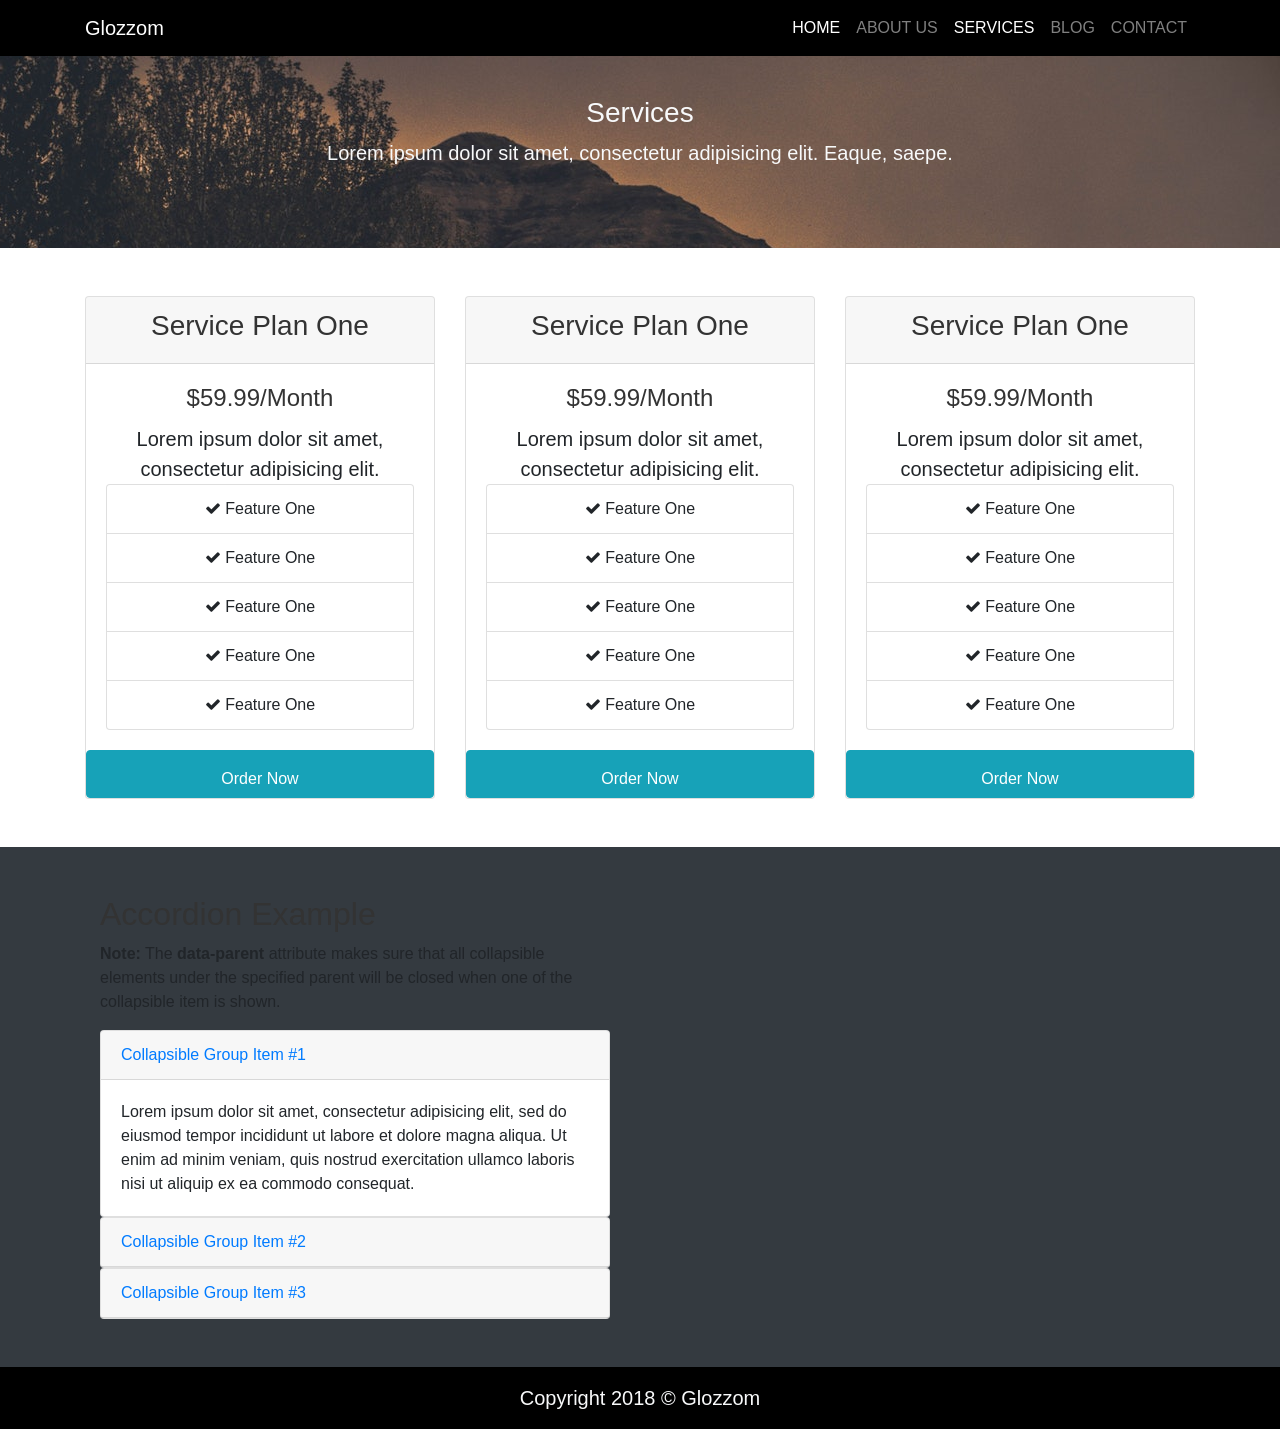
<file: src/Service.html>
<!DOCTYPE html>
<html lang="en">
<head>
  <meta charset="UTF-8">
  <meta name="viewport" content="width=device-width, initial-scale=1.0">
  <link rel="stylesheet" href="css/uikit.min.css">
  <link rel="stylesheet" href="css/font-awesome.min.css">
  <link rel="stylesheet" href="css/bootstrap.css">
  <link rel="stylesheet" href="css/style.css">
  <link rel="shortcut icon" href="/img/icon.png" type="image/x-icon">
  <title>Document</title>
</head>
<body>
      <!--navbar-->
    <nav class="navbar navbar-expand-md navbar-dark fixed-top">
      <div class="container">
          <a href="#home-section" class="navbar-brand">Glozzom</a>
          <button class="navbar-toggler" data-toggle="collapse" data-target="#navbar-demo">
              <span class="navbar-toggler-icon"></span>
          </button>
          <div class="collapse navbar-collapse" id="navbar-demo">
              <ul class="navbar-nav ml-auto">
                  <li class="nav-item">
                      <a href="" class="nav-link active">Home</a>
                  </li>
                  <li class="nav-item">
                      <a href="/about.html" class="nav-link">About Us</a>
                  </li>
                  <li class="nav-item active">
                      <a href="/Service.html" class="nav-link">Services</a>
                  </li>
                  <li class="nav-item">
                      <a href="" class="nav-link">Blog</a>
                  </li>
                  <li class="nav-item">
                      <a href="" class="nav-link">Contact</a>
                  </li>
              </ul>
          </div>
      </div>
  </nav>
 <!--Services Header-->
    <section id="service-header" class="text-light  text-center mt-5 pt-5">
        <div class="container">
            <div class="row my-auto">
                <div class="col-md-12 my-auto">
                    <h3 class="text-light">Services</h3>
                    <p class="lead">Lorem ipsum dolor sit amet, consectetur adipisicing elit. Eaque, saepe.</p>
                </div>
            </div>
        </div>
    </section>
    
    <!--Price Table-->
    <section id="price-table" class="py-5">
        <div class="container">
            <div class="row">
                <div class="col-md-6 col-lg-4">
                    <div class="card text-center">
                        <div class="card-header">
                            <h3>Service Plan One</h3>
                        </div>
                        <div class="card-body">
                            <div class="card-title"><h4>$59.99/Month</h4></div>
                            <div class="card-text lead">Lorem ipsum dolor sit amet, consectetur adipisicing elit.</div>
                            <ul class="list-group">
                                <li class="list-group-item"><i class="fa fa-check"></i> Feature One</li>
                                <li class="list-group-item"><i class="fa fa-check"></i> Feature One</li>
                                <li class="list-group-item"><i class="fa fa-check"></i> Feature One</li>
                                <li class="list-group-item"><i class="fa fa-check"></i> Feature One</li>
                                <li class="list-group-item"><i class="fa fa-check"></i> Feature One</li>
                            </ul>
                        </div>
                        <a href="" class="btn btn d-block btn-info pt-3">Order Now</a>
                    </div>
                </div>
                <div class="col-md-6 col-lg-4">
                    <div class="card text-center">
                        <div class="card-header">
                            <h3>Service Plan One</h3>
                        </div>
                        <div class="card-body">
                            <div class="card-title"><h4>$59.99/Month</h4></div>
                            <div class="card-text lead">Lorem ipsum dolor sit amet, consectetur adipisicing elit.</div>
                            <ul class="list-group">
                                <li class="list-group-item"><i class="fa fa-check"></i> Feature One</li>
                                <li class="list-group-item"><i class="fa fa-check"></i> Feature One</li>
                                <li class="list-group-item"><i class="fa fa-check"></i> Feature One</li>
                                <li class="list-group-item"><i class="fa fa-check"></i> Feature One</li>
                                <li class="list-group-item"><i class="fa fa-check"></i> Feature One</li>
                            </ul>
                        </div>
                        <a href="" class="btn btn d-block btn-info pt-3">Order Now</a>
                    </div>
                </div>
                <div class="col-md-6 col-lg-4">
                    <div class="card text-center">
                        <div class="card-header">
                            <h3>Service Plan One</h3>
                        </div>
                        <div class="card-body">
                            <div class="card-title"><h4>$59.99/Month</h4></div>
                            <div class="card-text lead">Lorem ipsum dolor sit amet, consectetur adipisicing elit.</div>
                            <ul class="list-group">
                                <li class="list-group-item"><i class="fa fa-check"></i> Feature One</li>
                                <li class="list-group-item"><i class="fa fa-check"></i> Feature One</li>
                                <li class="list-group-item"><i class="fa fa-check"></i> Feature One</li>
                                <li class="list-group-item"><i class="fa fa-check"></i> Feature One</li>
                                <li class="list-group-item"><i class="fa fa-check"></i> Feature One</li>
                            </ul>
                        </div>
                        <a href="" class="btn btn d-block btn-info pt-3">Order Now</a>
                    </div>
                </div>
            </div>
        </div>
    </section>
    <!--Question Box-->
    <section id="question-box" class="py-5 bg-dark">
        <div class="container">
            <div class="row">
                <div class="col-md-6">
                  <div class="container">
                    <h2>Accordion Example</h2>
                    <p><strong>Note:</strong> The <strong>data-parent</strong> attribute makes sure that all collapsible elements under the specified parent will be closed when one of the collapsible item is shown.</p>
                    <div id="accordion">
                      <div class="card">
                        <div class="card-header">
                          <a class="card-link" data-toggle="collapse" href="#collapseOne">
                            Collapsible Group Item #1
                          </a>
                        </div>
                        <div id="collapseOne" class="collapse show" data-parent="#accordion">
                          <div class="card-body">
                            Lorem ipsum dolor sit amet, consectetur adipisicing elit, sed do eiusmod tempor incididunt ut labore et dolore magna aliqua. Ut enim ad minim veniam, quis nostrud exercitation ullamco laboris nisi ut aliquip ex ea commodo consequat.
                          </div>
                        </div>
                      </div>
                      <div class="card">
                        <div class="card-header">
                          <a class="collapsed card-link" data-toggle="collapse" href="#collapseTwo">
                          Collapsible Group Item #2
                        </a>
                        </div>
                        <div id="collapseTwo" class="collapse" data-parent="#accordion">
                          <div class="card-body">
                            Lorem ipsum dolor sit amet, consectetur adipisicing elit, sed do eiusmod tempor incididunt ut labore et dolore magna aliqua. Ut enim ad minim veniam, quis nostrud exercitation ullamco laboris nisi ut aliquip ex ea commodo consequat.
                          </div>
                        </div>
                      </div>
                      <div class="card">
                        <div class="card-header">
                          <a class="collapsed card-link" data-toggle="collapse" href="#collapseThree">
                            Collapsible Group Item #3
                          </a>
                        </div>
                        <div id="collapseThree" class="collapse" data-parent="#accordion">
                          <div class="card-body">
                            Lorem ipsum dolor sit amet, consectetur adipisicing elit, sed do eiusmod tempor incididunt ut labore et dolore magna aliqua. Ut enim ad minim veniam, quis nostrud exercitation ullamco laboris nisi ut aliquip ex ea commodo consequat.
                          </div>
                        </div>
                      </div>
                    </div>
                  </div>
                         
                </div>
            </div>
        </div>
    </section>
     <!--fotter-->
     <section id="fotter-section" class="text-center align-center py-3">
        <div class="container">
            <div class="row">
                <div class="col-md-12">
                    <p class="lead text-light mb-0">Copyright 2018 © Glozzom</p>
                </div>
            </div>
        </div>
    </section>
    <script src="js/jquery.min.js"></script>
    <script src="js/bootstrap.min.js"></script>
    <script src="js/popper.js"></script>
</body>
</html>
</file>
<file: src/css/style.css>
body {
  overflow-x: hidden; }

.navbar {
  background: #000; }
  .navbar .nav-item {
    text-transform: uppercase; }

#slider .carousel-inner .carousel-img-1 {
  background-image: url(../img/image1.jpeg);
  background-repeat: no-repeat;
  background-size: cover;
  background-position: center top;
  height: 500px; }

#slider .carousel-inner .carousel-img-2 {
  background-image: url(../img/image2.jpeg);
  background-repeat: no-repeat;
  background-size: cover;
  background-position: center top;
  height: 500px; }

#slider .carousel-inner .carousel-img-3 {
  background-image: url(../img/image3.jpeg);
  background-repeat: no-repeat;
  background-size: cover;
  background-position: center top;
  height: 500px; }

#home-icon .fa {
  font-size: 3rem; }

#get-started {
  background-image: linear-gradient(rgba(0, 0, 0, 0.7), rgba(0, 0, 0, 0.7)), url(../img/bg1.jpeg);
  background-position: center;
  background-repeat: no-repeat;
  background-size: cover;
  background-attachment: fixed;
  min-height: 250px; }

#home-video {
  background-image: linear-gradient(rgba(0, 0, 0, 0.7), rgba(0, 0, 0, 0.7)), url(../img/people.jpeg);
  background-repeat: no-repeat;
  background-position: center;
  background-size: cover;
  min-height: 250px;
  background-attachment: fixed; }
  #home-video .fa {
    font-size: 40px;
    color: red;
    transition: 0.5s; }
  #home-video .fa:hover {
    transform: scale(1.3); }

#home-info-section a:hover {
  color: #fff !important; }

section#fotter-section {
  background: #000; }

#page-header {
  background: url(../img/image1.jpeg);
  background-size: cover;
  height: 220px;
  background-attachment: fixed; }

#about-info img {
  width: 350px;
  height: 350px; }

#icon-boxes .fa {
  font-size: 3.5rem;
  color: #fff; }

#service-header {
  background: url(../img/image2.jpeg);
  background-repeat: no-repeat;
  background-position: center;
  background-attachment: fixed;
  min-height: 200px; }

@media (max-width: 576px) {
  #slider h3 {
    font-size: 2.5rem; } }
</file>
